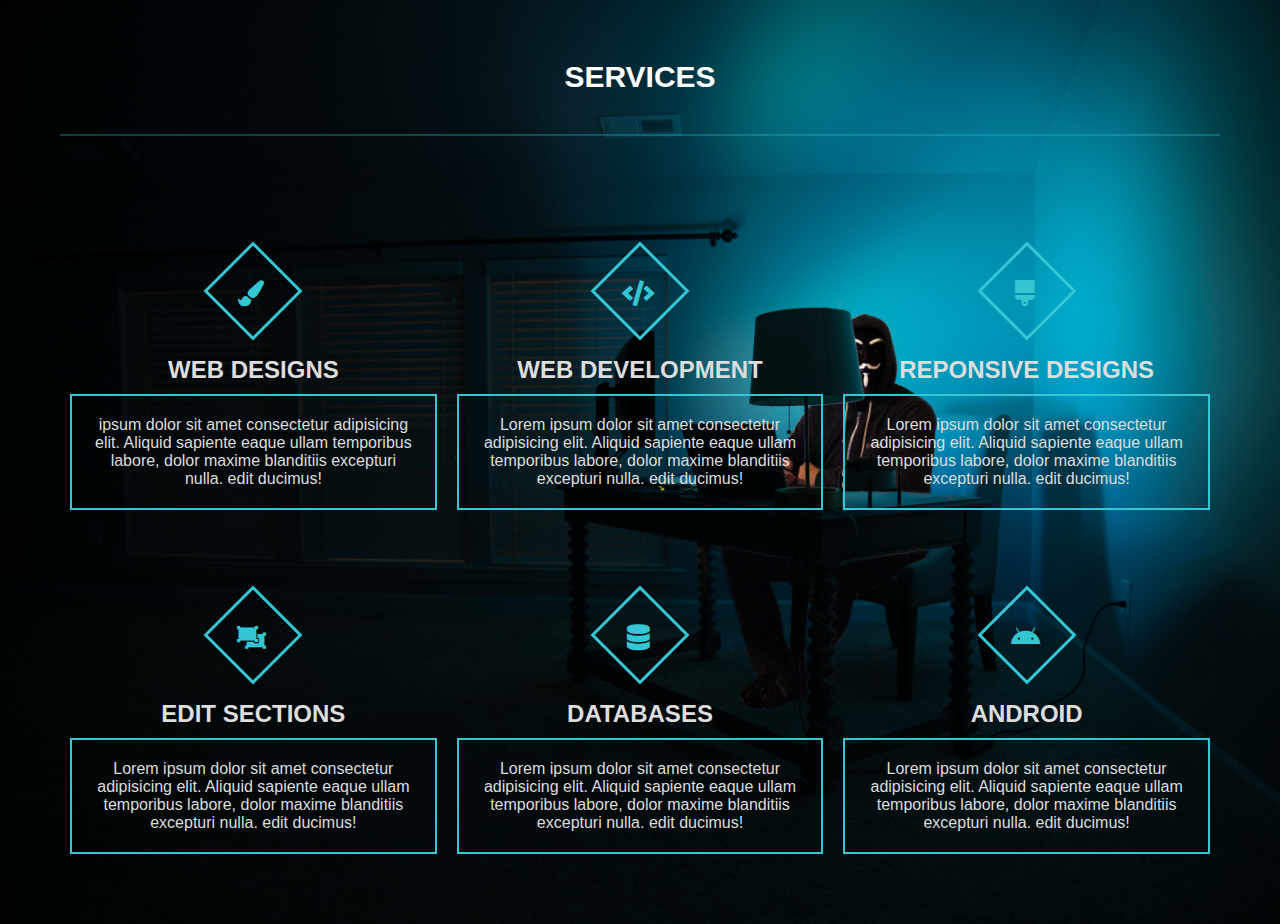
<file: doing/index.html>
<!DOCTYPE html>
<html lang="en">
<head>

    <meta charset="UTF-8">
    <title>Document</title>
    <link rel="stylesheet" href="style.css">
    <meta name="viewport" content="width=device-width, initial-scale=1.0">
    <meta http-equiv="X-UA-Compatible" content="ie=edge">
    
<link rel="stylesheet" href="https://use.fontawesome.com/releases/v5.7.2/css/all.css">
</head>
<body>
    <div class="services-section">
        <div class="inner-width">
            <h1> services </h1>
            <div class="border"></div>
            <div class="services-container">
                <div class="service-box">
                    <div class="service-icon">
                        <i class="fas fa-paint-brush"></i>
                    </div>
                    <div class="service-title">web designs</div>
                    <div class="services-desc"><p> ipsum dolor sit amet consectetur adipisicing elit. Aliquid sapiente eaque ullam temporibus labore, dolor maxime blanditiis excepturi nulla. edit ducimus!
                    </p></div>
                </div><div class="service-box">
                    <div class="service-icon">
                        <i class="fas fa-code"></i>
                    </div>
                    <div class="service-title">web development</div>
                    <div class="services-desc"><p> Lorem ipsum dolor sit amet consectetur adipisicing elit. Aliquid sapiente eaque ullam temporibus labore, dolor maxime blanditiis excepturi nulla. edit ducimus!
                    </p></div>
                </div><div class="service-box">
                    <div class="service-icon">
                        <i class="fas fa-brush"></i>
                    </div>
                    <div class="service-title">reponsive designs</div>
                    <div class="services-desc"><p> Lorem ipsum dolor sit amet consectetur adipisicing elit. Aliquid sapiente eaque ullam temporibus labore, dolor maxime blanditiis excepturi nulla. edit ducimus!
                    </p></div>
                </div><div class="service-box">
                    <div class="service-icon">
                        <i class="fas fa-object-ungroup"></i>
                    </div>
                    <div class="service-title">Edit Sections</div>
                    <div class="services-desc"><p>Lorem ipsum dolor sit amet consectetur adipisicing elit. Aliquid sapiente eaque ullam temporibus labore, dolor maxime blanditiis excepturi nulla. edit ducimus!
                    </p> </div>
                </div><div class="service-box">
                    <div class="service-icon">
                        <i class="fas fa-database"></i>
                    </div>
                    <div class="service-title">databases</div>
                    <div class="services-desc"><p> Lorem ipsum dolor sit amet consectetur adipisicing elit. Aliquid sapiente eaque ullam temporibus labore, dolor maxime blanditiis excepturi nulla. edit ducimus!
                    </p></div>
                </div><div class="service-box">
                    <div class="service-icon">
                        <i class="fab fa-android"></i>
                    </div>
                    <div class="service-title">android</div>
                    <div class="services-desc"><p> Lorem ipsum dolor sit amet consectetur adipisicing elit. Aliquid sapiente eaque ullam temporibus labore, dolor maxime blanditiis excepturi nulla. edit ducimus!
                    </p></div>
                </div>
            </div>
            

        </div>
    </div>
    
    
</body>
</html>
</file>
<file: doing/style.css>
*{
    margin: 0;
    padding: 0;
    font-family: "Roboto Condensed", sans-serif;
    box-sizing: border-box;
}

.services-section{
background: url(azz.jpg);
background-size: cover;
padding: 60px 0;
}
.inner-width{
width: 100%;
max-width: 1200px;
margin: auto;
padding: 0 20px;
overflow: hidden;
}
.inner-width h1{
    display: block;
    text-align: center;
    color: white;
    text-transform: uppercase;
    font-size: 30px;
    
}

.border{
    widows: 160px;
    height: 2px;
    background: #34C6D3;
    margin: 40px auto;
    opacity: 0.3;
}
.services-container{
    display:flex;
    flex-wrap: wrap;
    justify-content: center;
}

.services-container p {
    border: 2px solid #34C6D3;
    padding:20px;
}
.service-box{
max-width: 33.33%;
padding: 10px;
text-align: center;
color: #ddd; 
cursor: pointer;
}

.service-icon{
display: inline-block;
width: 70px;
height: 70px;
border: 3px solid #34C6D3;
color: #34C6D3;
transform:rotate(45deg);
margin-bottom: 30px;
margin-top: 70px;
transition: 0.3s linear;
}
.service-icon i{
    line-height: 70px;
    transform: rotate(-45deg);
    font-size: 26px;
}
.service-box:hover .service-icon{
    background: #34C6D3;
    color: #ddd;
}
.service-title{
    font-size: 24px;
    font-weight: bold;
    text-transform: uppercase;
    margin-bottom: 10px;
}
.service-desc{
font-size: 14px;
}
@media screen and (max-width:960px) {
    .service-box{
        max-width:45%;
    }
}
@media screen and(max-width:480px){
    .service-box{
        max-width: 50%;
    }
}
@media screen and (max-width:480px){
    .service-box{
        max-width: width 100%;
    }
}
</file>
